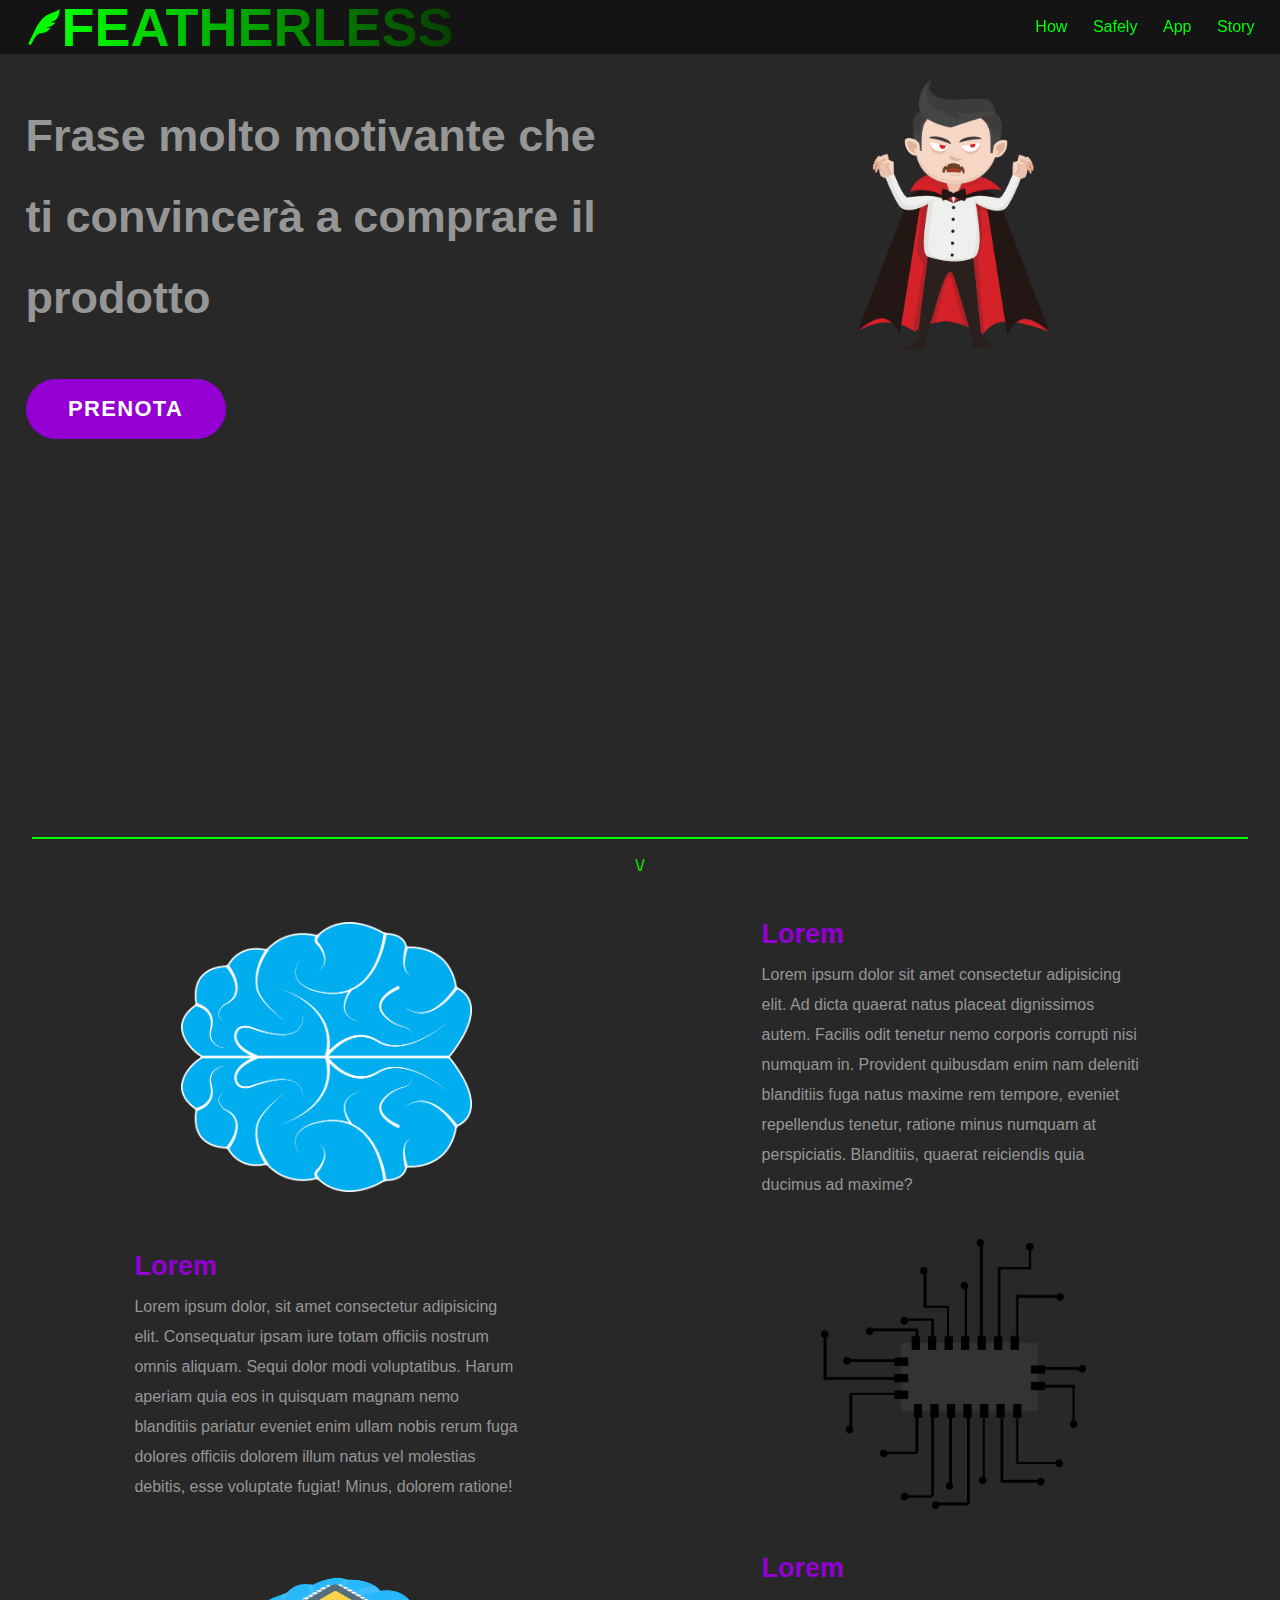
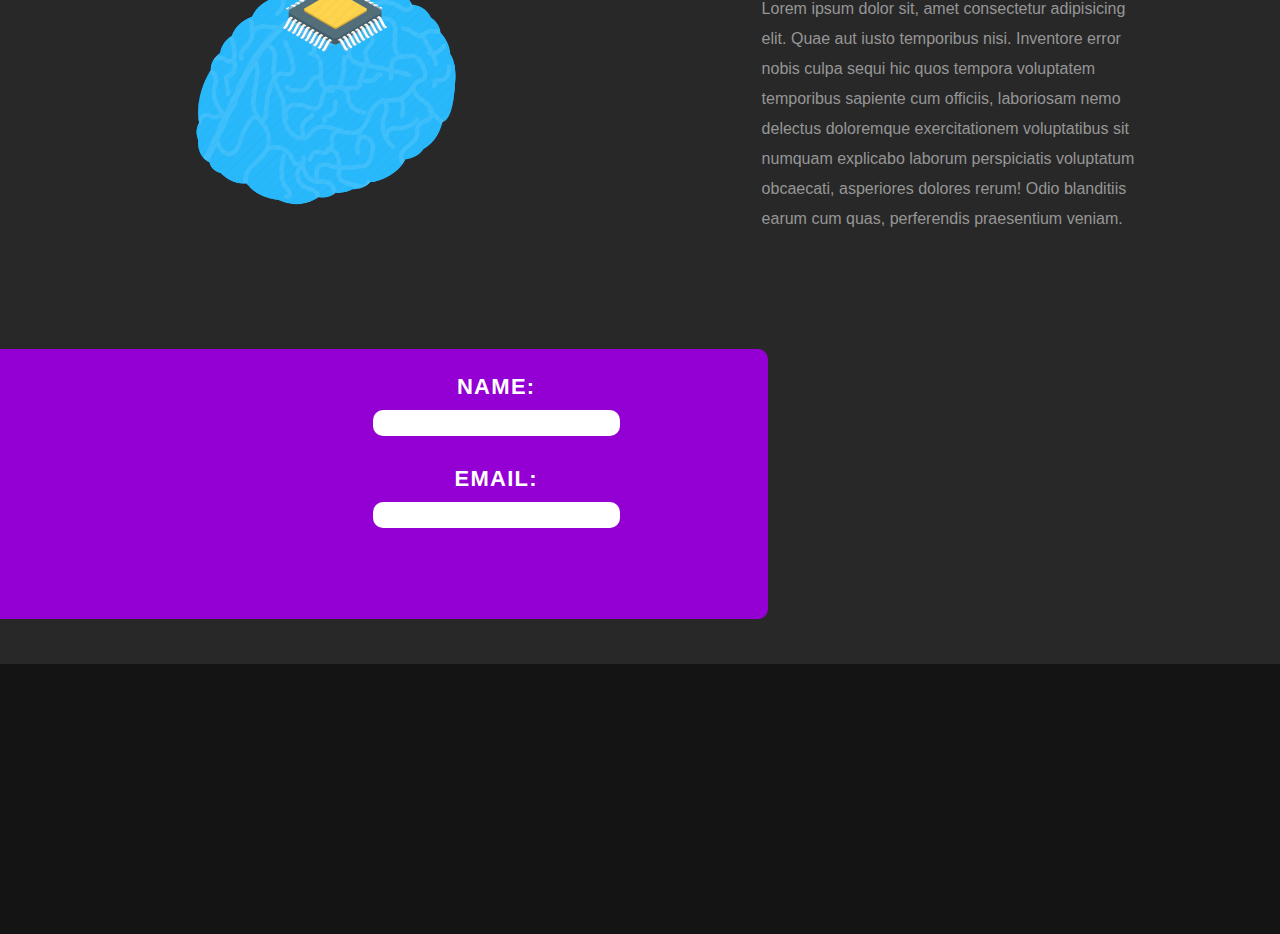
<file: index.html>
<!DOCTYPE html>
<html lang="it">
<head>
    <meta charset="UTF-8">
    <meta http-equiv="X-UA-Compatible" content="IE=edge">
    <meta name="viewport" content="width=device-width, initial-scale=1.0">
    <link href="https://api.fontshare.com/v2/css?f[]=supreme@400&f[]=technor@600&f[]=bespoke-stencil@700&display=swap" rel="stylesheet">
    <title>FEATHERLESS</title>
    <link rel="stylesheet" href="style.css">
</head>
<body>
    <header>

<!-- inizio nav bar -->
        <nav>
            <div class="title">
                <img src="IMG/feather-pen-svgrepo-com.svg" alt="">
                <h1>FEATHERLESS</h1>
            </div>
            <ul>
                <li><a href="">How</a></a></li> 
                <li><a href="">Safely</a></a></li> 
                <li><a href="">App</a></a></li> 
                <li><a href="">Story</a></a></li> 
            </ul>
        </nav>
        <div class="fake-nav"></div>
    </header>
<!-- fine nav bar -->

<!-- inizio pagina presentazione -->
    <div class="booking">
        <div class="container">
            <div>
                <h3>Frase molto motivante che ti convincerà a comprare il prodotto</h3>
            </div>
            <div>
                <img src="IMG/kisspng-vampire-illustration-vicious-vampire-5a81b93f444f69.8302361415184510072798.png" alt="">
            </div>
        </div>
        <div class="wrap">
            <a href="#form"><button class="button">prenota</button></a>
        </div>
    </div>

    <div class="arrow">
        <hr>
        <p>\/</p>
    </div>
<!-- fine pagina presentazione -->

<!-- inizio pagina di spegazione -->
    <div class="container">
        <div><img src="IMG/brain-gea15f4245_1280.png" alt=""></div>
        <div>
            <h2>Lorem</h2>
            <p class="container-p">Lorem ipsum dolor sit amet consectetur adipisicing elit. Ad dicta quaerat natus placeat dignissimos autem. Facilis odit tenetur nemo corporis corrupti nisi numquam in. Provident quibusdam enim nam deleniti blanditiis fuga natus maxime rem tempore, eveniet repellendus tenetur, ratione minus numquam at perspiciatis. Blanditiis, quaerat reiciendis quia ducimus ad maxime?</p>
        </div>
        <div class="text">
            <h2>Lorem</h2>
            <p class="container-p">Lorem ipsum dolor, sit amet consectetur adipisicing elit. Consequatur ipsam iure totam officiis nostrum omnis aliquam. Sequi dolor modi voluptatibus. Harum aperiam quia eos in quisquam magnam nemo blanditiis pariatur eveniet enim ullam nobis rerum fuga dolores officiis dolorem illum natus vel molestias debitis, esse voluptate fugiat! Minus, dolorem ratione!</p>
        </div>
        <div><img src="IMG/Chip-PNG-Clipart.png" alt=""></div>
        <div><img src="IMG/5164102.png" alt=""></div>
        <div class="text">
            <h2>Lorem</h2>
            <p class="container-p">Lorem ipsum dolor sit, amet consectetur adipisicing elit. Quae aut iusto temporibus nisi. Inventore error nobis culpa sequi hic quos tempora voluptatem temporibus sapiente cum officiis, laboriosam nemo delectus doloremque exercitationem voluptatibus sit numquam explicabo laborum perspiciatis voluptatum obcaecati, asperiores dolores rerum! Odio blanditiis earum cum quas, perferendis praesentium veniam.</p>
        </div>
    </div>
<!-- fine pagina di spiegazione -->

<!-- inizio form di prenotazione -->
<div id="form" class="form-position">
    <form class="form">
        <div>
            <label for="name">Name: </label>
            <input id="name" name="name" type="text"/>
        </div>
        <div>
            <label for="email">Email: </label>
            <input id="email" name="email" type="text"/>
        </div>
    </form>
    <div>

    </div>
</div>
<!-- fine form di prenotazione -->

<!-- inizio sezione autori -->
    <div class="Autori">

    </div>
<!-- fine sezione autori -->

<!-- inizio footer -->
    <footer>
        
    </footer>
<!-- fine footer -->

</body>
</html>
</file>
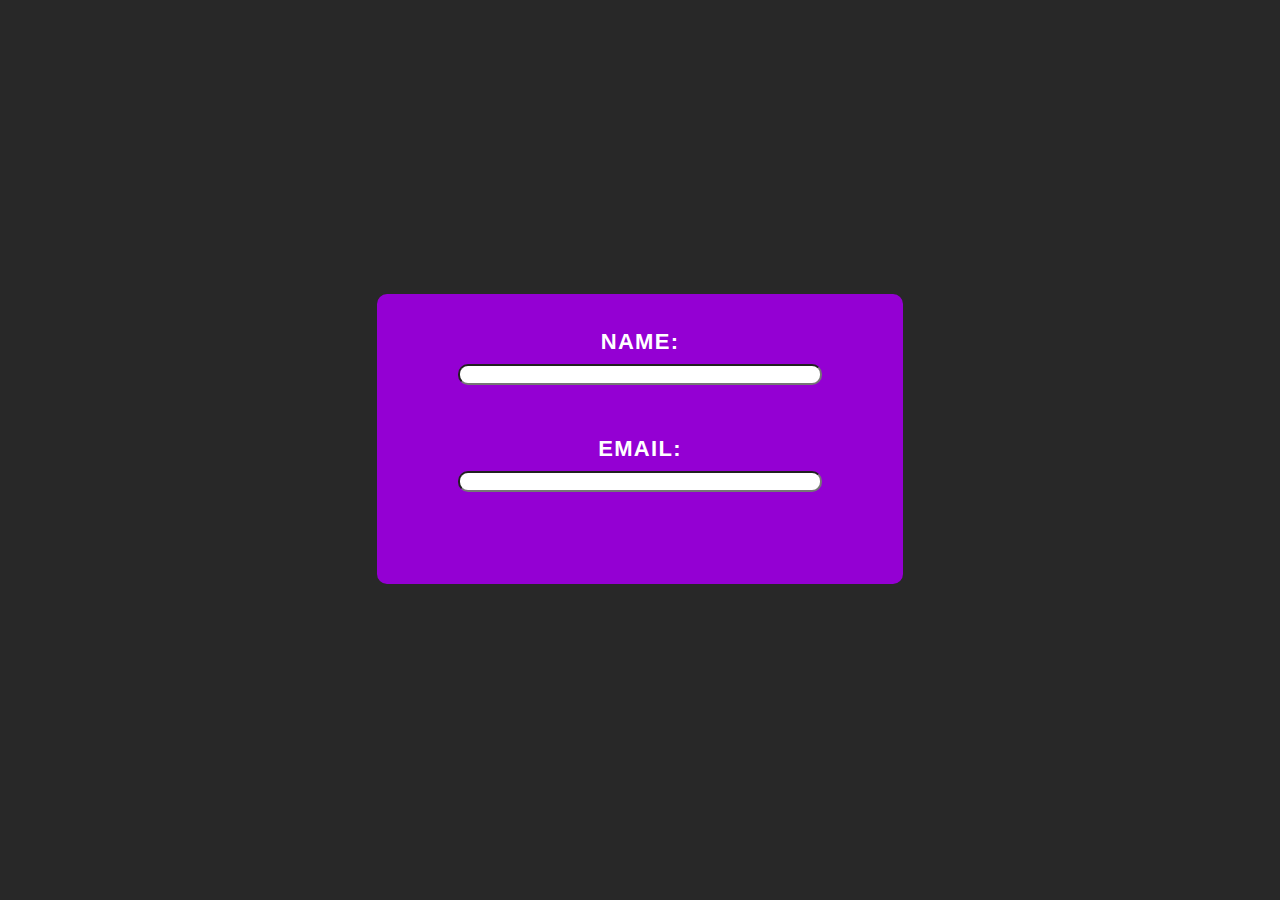
<file: prova.html>
<link rel="stylesheet" href="prova.css">
<link href="https://api.fontshare.com/v2/css?f[]=supreme@400&f[]=technor@600&f[]=bespoke-stencil@700&display=swap" rel="stylesheet">

    <!-- ----------------------------------------------------------------------------------------------- -->
<body>
    <form class="form">
        <div>
            <label for="name">Name: </label>
            <input id="name" name="name" type="text"/>
        </div>
        <div>
            <label for="email">Email: </label>
            <input id="email" name="email" type="text"/>
        </div>
    </form>
</body>
</file>
<file: style.css>
/* font-family: 'Supreme', sans-serif;
font-family: 'Technor', sans-serif;
font-family: 'Bespoke Stencil', sans-serif;
 */


*{
    margin: 0;
    padding: 0;
    border: 0;
    font-size: 100%;
    box-sizing: border-box;
}

html{
    scroll-behavior: smooth;
    font-family: 'Technor', sans-serif;
}

::-webkit-scrollbar{
    width: 1vw;
}

::-webkit-scrollbar-track{
    background: rgb(20, 20, 20);
}

::-webkit-scrollbar-thumb{
    background: #9400D3;
}

body{
    background-color: rgb(40, 40, 40);
    font-family: 'Technor', sans-serif;
}

/* inizio nav bar */
nav{
    position: fixed;
    display: flex;
    align-items: center;
    background-color: rgb(20, 20, 20);
    height: 6vh;
    width: 100%;
    justify-content: space-between;
    z-index: 2;
}

.fake-nav{
    width: 100%;
    height: 6vh;
}

.title{
    display: flex;
    align-items: center;
    margin-left: 2vw;
}

.title h1{
    font-size: 6vh;
    background: linear-gradient(270deg, rgb(7, 63, 0), #00FF00);
    -webkit-background-clip: text;
    background-clip: text;
    -webkit-text-fill-color: transparent;

}

.title img{
    height: 100%;
    height: 4vh;
}

ul {
    display: flex;
    align-items: center;
    height: 60%;
    margin-right: 2vw;
    }

ul li {
    list-style: none;
    }

ul li a {
    text-decoration: none;
    color: #00FF00; 
    transition: 0.3s ease;
    padding-left: 2vw;
}

ul:hover li a {
    color: #9400D3;
}


ul:hover li a:not(:hover) {
    color: rgb(40, 40, 40);
    filter: blur (1px);
}
/* fine nav bar */

/* inizio pagina presentazione */
.booking{
    width: 100%;
    height: 87vh;
}

.booking .container {
    display: grid; 
    grid-template-columns: 1fr 1fr; 
    grid-template-rows: 1fr;
    width: 100%;
    height: fit-content;
}

.booking .container h3{
    line-height: 180%;
    font-size: 5vh;
    color: rgb(150, 150, 150);
    text-align: left;
}

.wrap {
    display: flex;
    justify-content: flex-start;
    align-items: center;
    margin-left: 2vw;
}
/*     border: 2px solid white; */


.button {
    width: 200px;
    height: 60px;
    font-family: 'Technor', sans-serif;
    font-size: 22px;
    text-transform: uppercase;
    letter-spacing: 1.3px;
    font-weight: 700;
    color: white;
    background: #4FD1C5;
    background: #9400D3;
    border: none;
    border-radius: 1000px;
    transition: all 0.3s ease-in-out 0s;
    cursor: pointer;
    outline: none;
    position: relative;
    padding: 10px;
    }

button::before {
    content: '';
    border-radius: 1000px;
    width: 210px;
    height: 70px;
    border: 2px solid rgb(0, 255, 0);
    box-shadow: 0 0 60px rgb(0, 255, 0);
    position: absolute;
    top: 50%;
    left: 50%;
    transform: translate(-50%, -50%);
    opacity: 0;
    transition: all .3s ease-in-out 0s;
}

.button:hover, .button:focus {
    color: rgb(0, 255, 0);
    transform: translateY(-6px);
}

button:hover::before, button:focus::before {
    opacity: 1;
}

button:hover::after, button:focus::after {
    animation: none;
    display: none;
}


hr{
    width: 95%;
    height: 1px;
    border: 1px solid #00FF00;
}

.arrow{
    display: flex;
    align-items: center;
    flex-direction: column;
}

.arrow p{
    color: #00FF00;
    padding: 2vh;
}
/* fine pagina presentazione */

/* inizio pagina di siegazione */
.container {
    display: grid; 
    grid-template-columns: 1fr 1fr; 
    grid-template-rows: 1fr 1fr 1fr; 
    padding: 2vw;
    gap: 4vh 2vw;
    place-items: center;
}

.container-p{
    height: 100%;
    width: 30vw;
}

.container img{
    height: 30vh;
    width: auto;
}

.container h2{
    color: #9400D3;
    font-size: 3vh;
    padding: 0px 0px 10px 0px;
}

.container p{
    line-height: 30px;
    color: rgb(150, 150, 150);
}


.container h3 {
	text-align: center;
}
/* fine pagina di spiegazione */

/* inizio form di prenotazione */
.form-position{
height: 30vh;
grid-template-columns: 1fr 1fr; 
grid-template-rows: 1fr; 
margin: 10vh 0vw 5vh 0vw;
}

.form {
    height: 100%;
    width: 60%;
    font-family: 'Technor', sans-serif;
    font-size: 22px;
    text-transform: uppercase;
    letter-spacing: 1.3px;
    font-weight: 700;
    color: white;
    background: #4FD1C5;
    background: #9400D3;
    border: none;
    border-radius: 0px 10px 10px 0px;
    transition: all 0.3s ease-in-out 0s;
    cursor: pointer;
    outline: none;
    position: relative;
    padding: 10px;
    }

form::before {
    content: '';
    border-radius: 10px;
    width: calc(100% + 11px);
    height: calc(100% + 10px);
    border: 2px solid rgb(0, 255, 0);
    box-shadow: 0 0 60px rgb(0, 255, 0);
    position: absolute;
    top: 50%;
    left: 50%;
    transform: translate(-50%, -50%);
    opacity: 0;
    transition: all .3s ease-in-out 0s;
}

.form:hover, .form:focus {
    color: rgb(0, 255, 0);
}

form:hover::before, form:focus::before {
    opacity: 1;
}

form:hover::after, form:focus::after {
    animation: none;
    display: none;
}

form div{
    display: flex;
    flex-direction: column;
    justify-content: center;
    align-items: center;
    padding: 2%;
    margin-left: 30%;
}

form div input{
    position: relative;
    z-index: 10;
    border-radius: 10px;
    width: 50%;
    height: 10%;
    margin-top: 2%;
    text-align: center;
}
/* fine form di prenotazione */

/* inizio sezione autori */

/* fine sezione autori */

/* inizio footer */
footer{
    height: 30vh;
    background-color: rgb(20, 20, 20);
}

/* fine footer */

@media (max-width:900px){
    
    .booking .container {
        display: grid; 
        grid-template-columns: 1fr; 
        grid-template-rows: 1fr;
        padding: 2vw;
        height: 80%;
        width: 100%;
        justify-content: center;
    }

    .booking .container h3{
/*         line-height: ; */
        font-size: 5vh;
        color: rgb(150, 150, 150);
        text-align: left;
        border: 2px solid white;
        height: 100%;
    }

    .container img{
        display: none;
    }
}
</file>
<file: prova.css>
html{
    display: flex;
    align-items: center;

}

body{
    background-color: rgb(40, 40, 40);
    display: flex;
    justify-content: center;
    align-items: center;
    width: 100%;
    height: 30%;
}


/* .container-form{
    display: flex;
    justify-content: center ;
    align-items: center;
    border: 2px solid rgb(231, 11, 11);
    height: 100%;
    width: 100%;
}

.neon-border{
    display: flex;
    align-items: center;
    justify-content: center;
    border: 2px solid rgb(38, 227, 13) ;
    height: 30%;
    width: 20%;
    border-radius: 10px;
    box-shadow: 0 0 30px rgb(0, 255, 0);
    position: absolute;

}

.form{
    display: flex;
    flex-direction: column;
    align-items: center;
    justify-content: center;
    background-color: #9400D3;
    border-radius: 10px;
    width: 100%;
    height: 100%;
    margin: 20px;

}

.form div{
    display: flex;
    flex-direction: column;
    justify-content: center;
    align-items: center;
    height: 100%;
    width: 100%;

}

label{
    text-align: center;
    font-family: 'Technor', sans-serif;
    margin-bottom: 5%;
    color: white;
}

input{
    background-color: rgb(40, 40, 40);
    color: rgb(255, 255, 255);
    width: 80%;
    height: 20%;
    border-radius: 10px;
} */







.form {
    height: 100%;
    width: 40%;
    font-family: 'Technor', sans-serif;
    font-size: 22px;
    text-transform: uppercase;
    letter-spacing: 1.3px;
    font-weight: 700;
    color: white;
    background: #4FD1C5;
    background: #9400D3;
    border: none;
    border-radius: 10px;
    transition: all 0.3s ease-in-out 0s;
    cursor: pointer;
    outline: none;
    position: relative;
    padding: 10px;
    }

form::before {
    content: '';
    border-radius: 10px;
    width: calc(100% + 11px);
    height: calc(100% + 10px);
    border: 2px solid rgb(0, 255, 0);
    box-shadow: 0 0 60px rgb(0, 255, 0);
    position: absolute;
    top: 50%;
    left: 50%;
    transform: translate(-50%, -50%);
    opacity: 0;
    transition: all .3s ease-in-out 0s;
}

.form:hover, .form:focus {
    color: rgb(0, 255, 0);
}

form:hover::before, form:focus::before {
    opacity: 1;
}

form:hover::after, form:focus::after {
    animation: none;
    display: none;
}

form div{
    display: flex;
    flex-direction: column;
    justify-content: center;
    align-items: center;
    padding: 5%;
}

form div label{

}

form div input{
    position: relative;
    z-index: 10;
    border-radius: 10px;
    width: 80%;
    height: 10%;
    margin-top: 2%;
}
</file>
